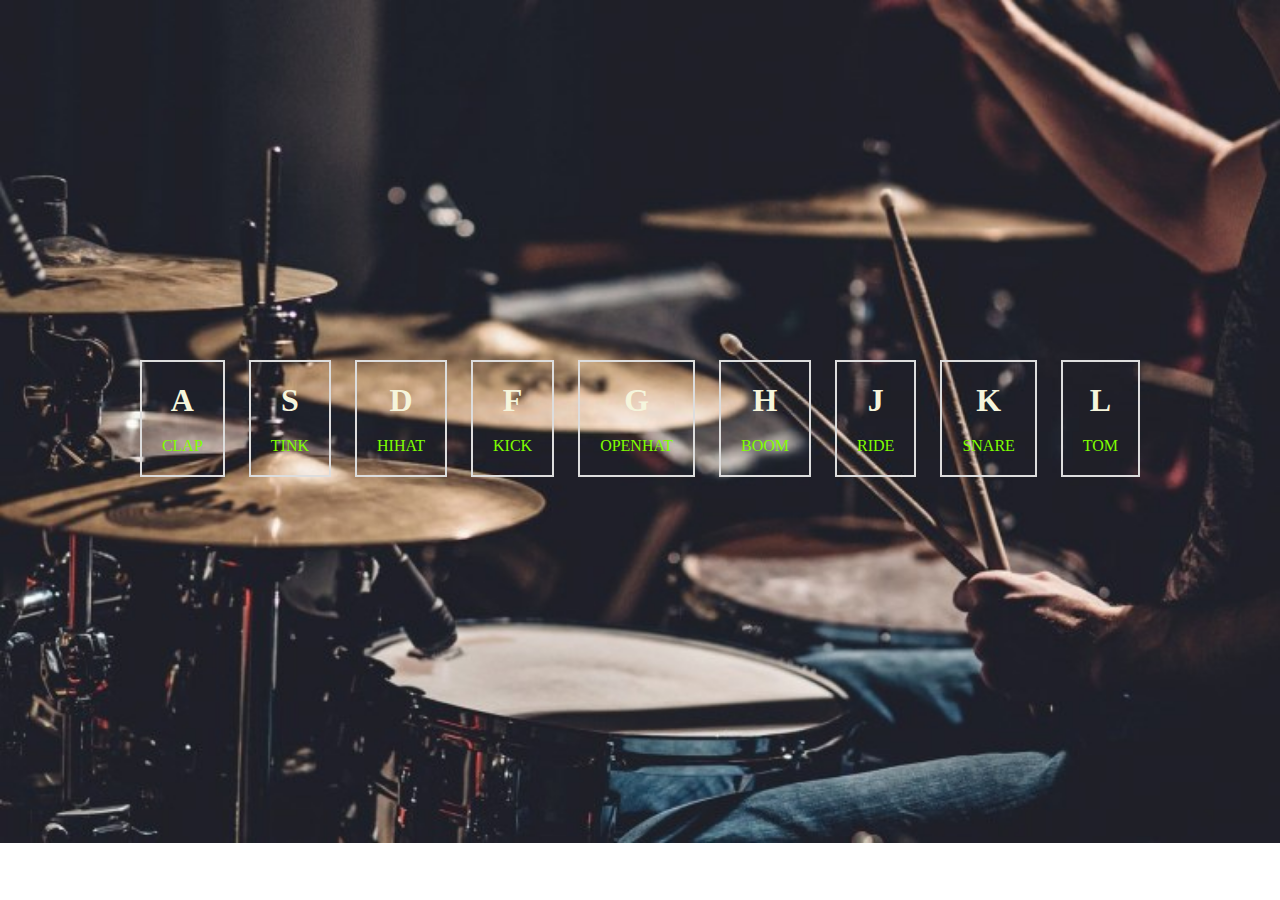
<file: Day 1 -Drum Kit/index.html>
<!DOCTYPE html>
<html lang="en">
<head>
    <meta charset="UTF-8">
    <meta name="viewport" content="width=device-width, initial-scale=1.0">
    <link rel="stylesheet" href="styles.css">
    <title>Drum Kit</title>
</head>
<body>
    <div class="container">
        <ul>
            <div class="key" data-key = "65">
                <li>A</li><br>
                <span>CLAP</span>
            </div>

            <div class="key" data-key = "83">
                <li>S</li><br>
                <span>TINK</span>
            </div>

            <div class="key" data-key = "68">
                <li>D</li><br>
                <span>HIHAT</span>
            </div>

            <div class="key" data-key = "70">
                <li>F</li><br>
                <span>KICK</span>
            </div>

            <div class="key" data-key = "71">
                <li>G</li><br>
                <span>OPENHAT</span>
            </div>

            <div class="key" data-key = "72">
                <li>H</li><br>
                <span>BOOM</span>
            </div>

            <div class="key" data-key = "74">
                <li>J</li><br>
                <span>RIDE</span>
            </div>

            <div class="key" data-key = "75">
                <li>K</li><br>
                <span>SNARE</span>
            </div>

            <div class="key" data-key = "76">
                <li>L</li><br>
                <span>TOM</span>
            </div>
            
        </ul>
    </div>

    <audio data-key = "65" src="assets/sounds/clap.wav"></audio>
    <audio data-key = "83" src="assets/sounds/tink.wav"></audio>
    <audio data-key = "68" src="assets/sounds/hihat.wav"></audio>
    <audio data-key = "70" src="assets/sounds/kick.wav"></audio>
    <audio data-key = "71" src="assets/sounds/openhat.wav"></audio>
    <audio data-key = "72" src="assets/sounds/boom.wav"></audio>
    <audio data-key = "74" src="assets/sounds/ride.wav"></audio>
    <audio data-key = "75" src="assets/sounds/snare.wav"></audio>
    <audio data-key = "76" src="assets/sounds/tom.wav"></audio>

    <script src = "app.js"></script>
</body>
</html>
</file>
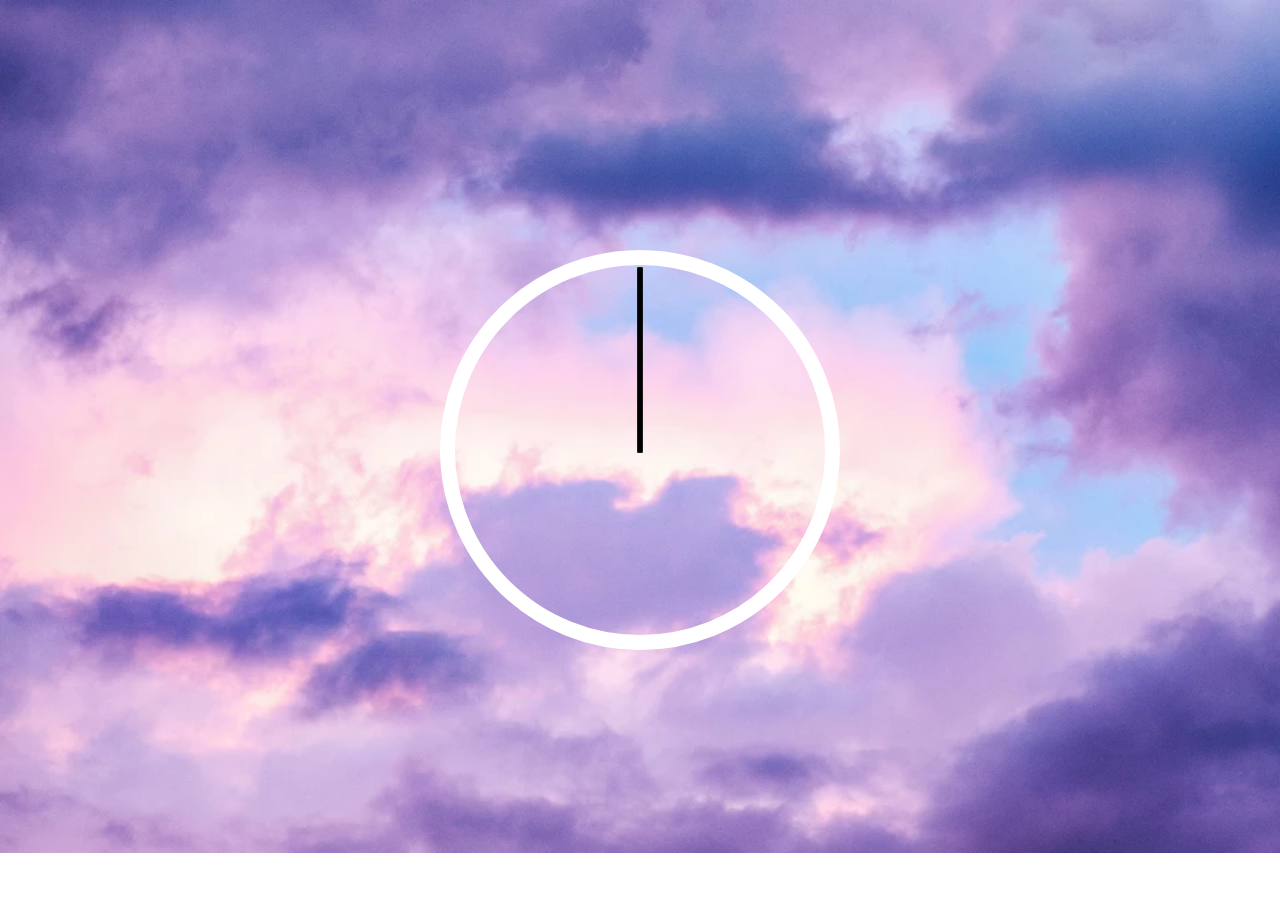
<file: Day 2- Clock/index.html>
<!DOCTYPE html>
<html lang="en">
<head>
    <meta charset="UTF-8">
    <meta name="viewport" content="width=device-width, initial-scale=1.0">
    <link rel="stylesheet" href="styles.css">
    <title>Clock</title>
</head>
<body>

    <div class="container center" id="clock-face">
        <div class="hand" id="hour"></div>
        <div class="hand" id="minute"></div>
        <div class="hand" id="second"></div>
    </div>
    

    <script src="app.js"></script>
</body>
</html>
</file>
<file: Day 1 -Drum Kit/styles.css>
body{
    background-image: url(assets/drums.jpg);
    background-size: 100%;
    background-repeat: no-repeat;
    color: beige;
}
ul{
    padding-inline-start: 0%;
    list-style: none;
    margin: 350px auto;
    text-align: center;
}

.key{
    border: 2px solid #ddd;
    margin: 10px 10px;
    display: inline-block;
    padding: 20px;
    transition: all 0.07s;
}
.key li{
    font-weight: 700;
    font-size: 2em;
}
.key span{
    font-weight: 500;
    font-size: 1em;
    color: chartreuse;
}
.playing{
    transform: scale(1.1);
    border-color: yellow;
}
</file>
<file: Day 2- Clock/styles.css>
body{
    background: url(assets/cloud.jpeg);
    background-repeat: no-repeat;
    background-size: 100%;
}
.container {
    height: 370px;
    width: 370px;
    position: relative;
    border: 3px solid green;
  }
  
.center {
    margin: 0;
    position: absolute;
    top: 50%;
    left: 50%;
    -ms-transform: translate(-50%, -50%);
    transform: translate(-50%, -50%);
}
.hand{
    width: 50%;
    height: 5px;
    position: absolute;
    background: black;
    top: 50%;
    transition: all 0.5s;
    transform: rotate(90deg);
    transform-origin: 100%;
    transition-timing-function: cubic-bezier(0.1, 2.7, 0.58, 1);
}
#clock-face{
    border: 15px solid white;
    border-radius: 50%;
}
</file>
